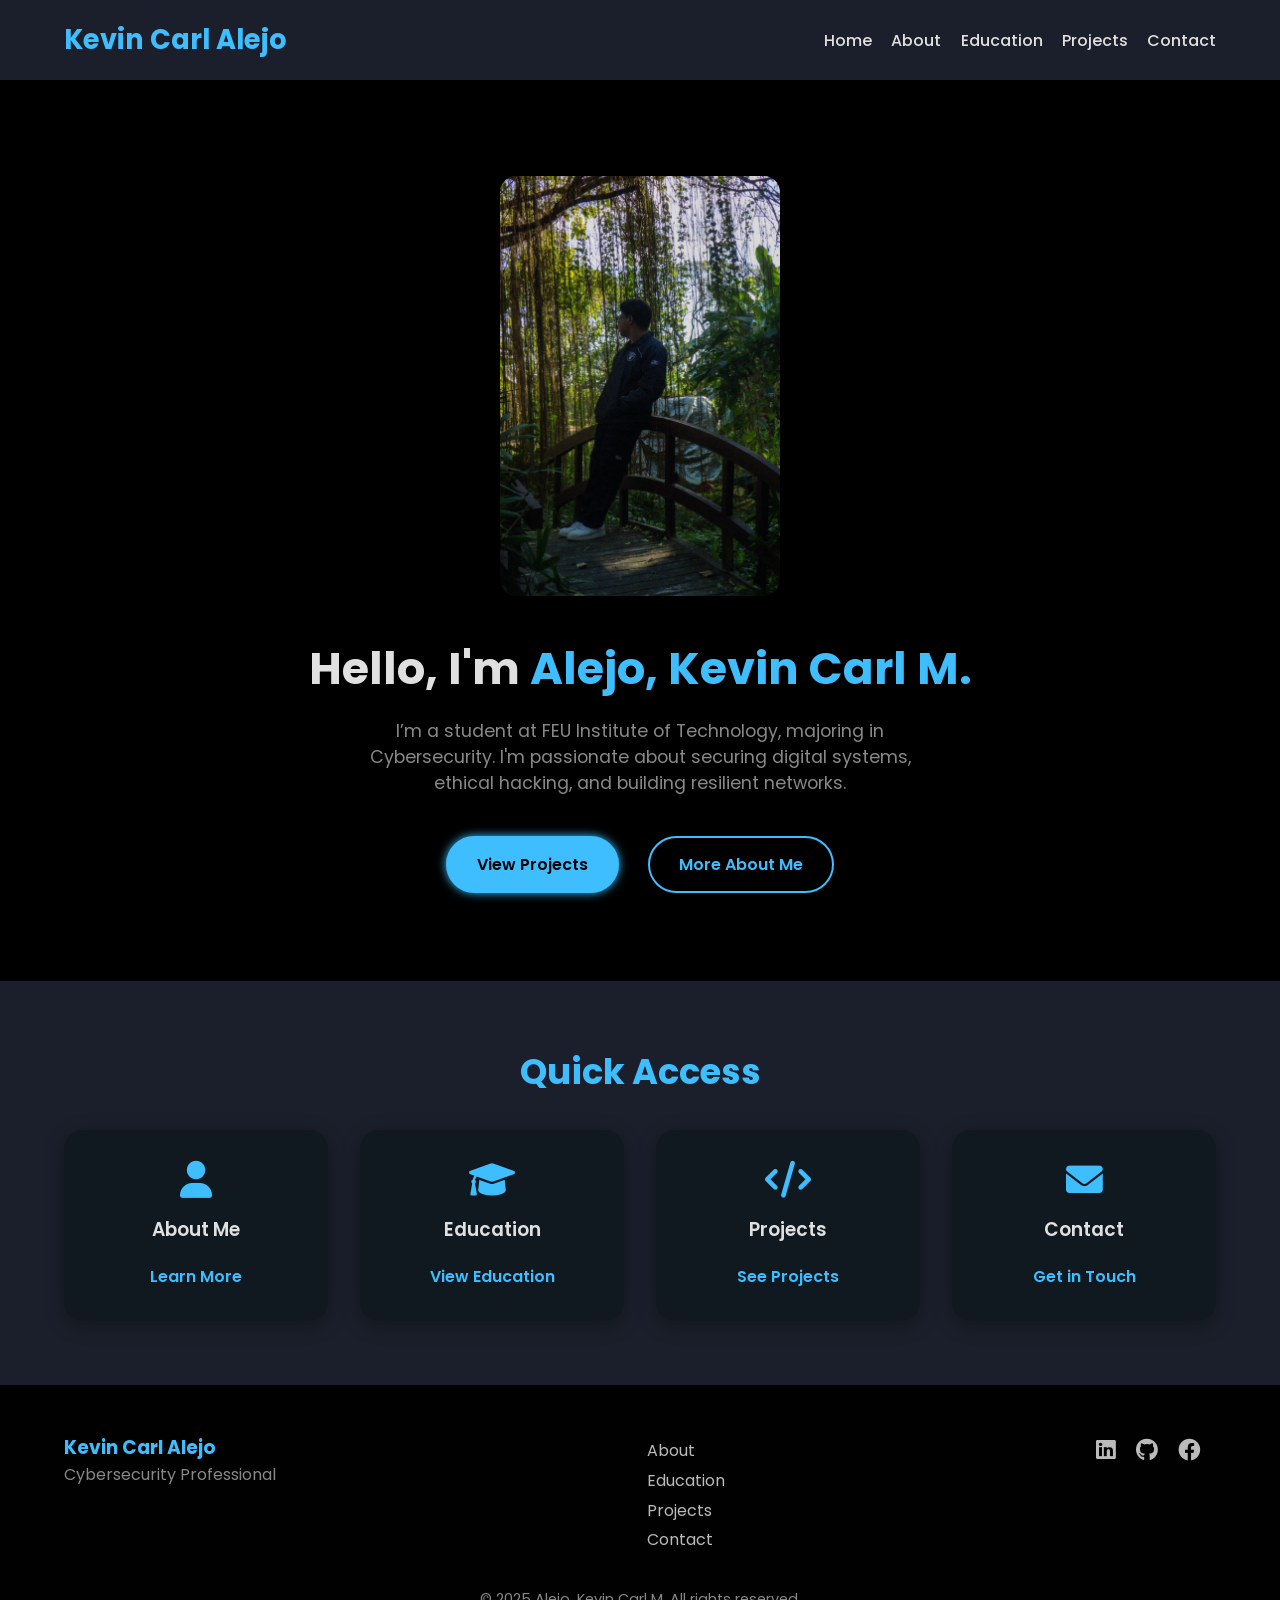
<file: index.html>
<!DOCTYPE html>
<html lang="en">
<head>
  <meta charset="UTF-8" />
  <meta name="viewport" content="width=device-width, initial-scale=1.0" />
  <title>Kevin Carl Alejo | Portfolio</title>
  <link href="https://fonts.googleapis.com/css2?family=Poppins:wght@400;600;700&display=swap" rel="stylesheet" />
  <link rel="stylesheet" href="https://cdnjs.cloudflare.com/ajax/libs/font-awesome/6.0.0/css/all.min.css" />

  <style>
    :root {
      --primary: #3ebeff;
      --bg: #000;
      --text: #e0e0e0;
      --muted: #888;
      --card-bg: #101820;
      --accent: #1a1f2b;
    }

    * {
      margin: 0;
      padding: 0;
      box-sizing: border-box;
    }

    body {
      font-family: 'Poppins', sans-serif;
      background-color: var(--bg);
      color: var(--text);
      scroll-behavior: smooth;
    }

    a {
      text-decoration: none;
      color: inherit;
    }

    .container {
      width: 90%;
      max-width: 1200px;
      margin: auto;
    }

    header {
      background: var(--accent);
      padding: 1.2rem 0;
      position: sticky;
      top: 0;
      z-index: 999;
      box-shadow: 0 2px 12px rgba(0, 0, 0, 0.7);
    }

    .navbar {
      display: flex;
      justify-content: space-between;
      align-items: center;
    }

    .brand {
      font-size: 1.7rem;
      font-weight: 700;
      color: var(--primary);
    }

    .nav-links {
      display: flex;
      gap: 1.2rem;
    }

    .nav-links a {
      font-weight: 500;
      color: var(--text);
      position: relative;
    }

    .nav-links a::after {
      content: "";
      position: absolute;
      left: 0;
      bottom: -6px;
      width: 0%;
      height: 2px;
      background-color: var(--primary);
      transition: width 0.3s;
    }

    .nav-links a:hover::after {
      width: 100%;
    }

    .hero {
      padding: 6rem 0 5rem;
      text-align: center;
    }

    .hero img {
      width: 280px;
      border-radius: 1rem;
      box-shadow: 0 10px 30px rgba(0, 0, 0, 0.5);
      margin-bottom: 2rem;
    }

    .hero-text h1 {
      font-size: 2.8rem;
      font-weight: 700;
      margin-bottom: 1rem;
    }

    .highlight {
      color: var(--primary);
    }

    .hero-text p {
      margin: 1rem auto 2rem;
      color: var(--muted);
      max-width: 600px;
      font-size: 1.1rem;
    }

    .hero-buttons a {
      display: inline-block;
      margin: 0.5rem 0.8rem;
      padding: 0.9rem 1.8rem;
      border-radius: 40px;
      font-weight: 600;
      transition: all 0.3s ease;
      border: 2px solid var(--primary);
    }

    .btn-primary {
      background: var(--primary);
      color: #000;
      box-shadow: 0 0 10px var(--primary);
    }

    .btn-primary:hover {
      transform: scale(1.05);
    }

    .btn-secondary {
      color: var(--primary);
      background: transparent;
    }

    .btn-secondary:hover {
      background: var(--primary);
      color: #000;
    }

    .quick-links {
      background: var(--accent);
      padding: 4rem 0;
      text-align: center;
    }

    .quick-links h2 {
      font-size: 2.2rem;
      margin-bottom: 2rem;
      color: var(--primary);
    }

    .cards {
      display: grid;
      grid-template-columns: repeat(auto-fit, minmax(250px, 1fr));
      gap: 2rem;
    }

    .card {
      background: var(--card-bg);
      padding: 2rem;
      border-radius: 1.2rem;
      transition: all 0.3s ease;
      box-shadow: 0 4px 20px rgba(0, 0, 0, 0.3);
    }

    .card:hover {
      transform: translateY(-8px);
      box-shadow: 0 10px 30px rgba(0, 0, 0, 0.6);
    }

    .card i {
      font-size: 2.3rem;
      color: var(--primary);
      margin-bottom: 1rem;
    }

    .card h3 {
      margin-bottom: 0.5rem;
      font-weight: 600;
    }

    .card a {
      display: inline-block;
      margin-top: 0.75rem;
      font-weight: 600;
      color: var(--primary);
    }

    .card a:hover {
      text-decoration: underline;
    }

    footer {
      background: #010101;
      padding: 3rem 0 1rem;
      color: var(--muted);
    }

    .footer-top {
      display: flex;
      flex-wrap: wrap;
      justify-content: space-between;
      gap: 2rem;
    }

    .footer-links a {
      display: block;
      margin: 0.3rem 0;
      color: #bbb;
    }

    .footer-links a:hover {
      color: var(--primary);
    }

    .footer-social a {
      margin-right: 1rem;
      font-size: 1.4rem;
      color: #bbb;
    }

    .footer-social a:hover {
      color: var(--primary);
    }

    .footer-bottom {
      text-align: center;
      margin-top: 2rem;
      font-size: 0.9rem;
    }

    @media (max-width: 768px) {
      .navbar {
        flex-direction: column;
        gap: 1rem;
      }

      .hero-text h1 {
        font-size: 2.2rem;
      }

      .hero img {
        width: 220px;
      }
    }
  </style>
</head>
<body>

  <!-- Header -->
  <header>
    <div class="container navbar">
      <div class="brand">Kevin Carl Alejo</div>
      <nav class="nav-links">
        <a href="#home">Home</a>
        <a href="./pages/About me/index.html">About</a>
        <a href="./pages/Education/index.html">Education</a>
        <a href="./pages/Projects/index.html">Projects</a>
        <a href="./pages/Contact_information/index.html">Contact</a>
      </nav>
    </div>
  </header>

  <!-- Hero -->
  <section id="home" class="container hero">
    <div class="hero-text">
      <img src="./assets/img/kevs.jpg" alt="Kevin Carl Alejo" />
      <h1>Hello, I'm <span class="highlight">Alejo, Kevin Carl M.</span></h1>
      <p>I’m a student at FEU Institute of Technology, majoring in Cybersecurity. I'm passionate about securing digital systems, ethical hacking, and building resilient networks.</p>
      <div class="hero-buttons">
        <a href="./pages/Projects/index.html" class="btn-primary">View Projects</a>
        <a href="./pages/About me/index.html" class="btn-secondary">More About Me</a>
      </div>
    </div>
  </section>

  <!-- Quick Links -->
  <section class="quick-links">
    <div class="container">
      <h2>Quick Access</h2>
      <div class="cards">
        <div class="card">
          <i class="fas fa-user"></i>
          <h3>About Me</h3>
          <a href="./pages/About me/index.html">Learn More</a>
        </div>
        <div class="card">
          <i class="fas fa-graduation-cap"></i>
          <h3>Education</h3>
          <a href="./pages/Education/index.html">View Education</a>
        </div>
        <div class="card">
          <i class="fas fa-code"></i>
          <h3>Projects</h3>
          <a href="./pages/Projects/index.html">See Projects</a>
        </div>
        <div class="card">
          <i class="fas fa-envelope"></i>
          <h3>Contact</h3>
          <a href="./pages/Contact_information/index.html">Get in Touch</a>
        </div>
      </div>
    </div>
  </section>

  <!-- Footer -->
  <footer>
    <div class="container footer-top">
      <div>
        <h3 style="color: var(--primary)">Kevin Carl Alejo</h3>
        <p>Cybersecurity Professional</p>
      </div>
      <div class="footer-links">
        <a href="./pages/About me/index.html">About</a>
        <a href="./pages/Education/index.html">Education</a>
        <a href="./pages/Projects/index.html">Projects</a>
        <a href="./pages/Contact_information/index.html">Contact</a>
      </div>
      <div class="footer-social">
        <a href="https://www.linkedin.com/in/yourprofile"><i class="fab fa-linkedin"></i></a>
        <a href="https://github.com/yourusername"><i class="fab fa-github"></i></a>
        <a href="https://facebook.com/yourprofile"><i class="fab fa-facebook"></i></a>
      </div>
    </div>
    <div class="footer-bottom">
      <p>&copy; 2025 Alejo, Kevin Carl M. All rights reserved.</p>
    </div>
  </footer>

</body>
</html>
</file>
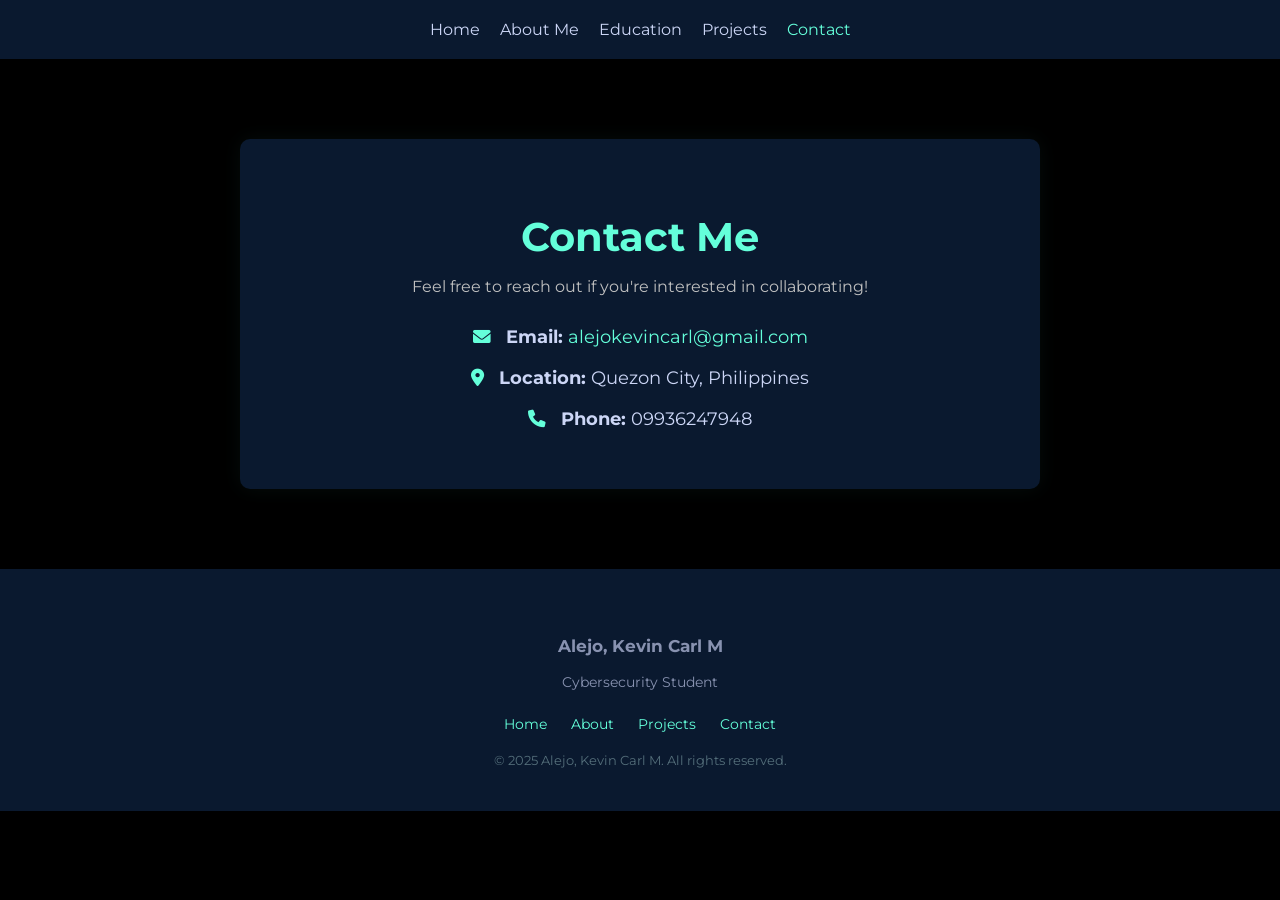
<file: pages/Contact_information/index.html>
<!DOCTYPE html>
<html lang="en">
<head>
  <meta charset="UTF-8" />
  <meta name="viewport" content="width=device-width, initial-scale=1.0"/>
  <title>Contact Me - Alejo, Kevin Carl M</title>

  <!-- Fonts & Icons -->
  <link rel="stylesheet" href="https://cdnjs.cloudflare.com/ajax/libs/font-awesome/6.0.0/css/all.min.css" />
  <link href="https://fonts.googleapis.com/css2?family=Montserrat&display=swap" rel="stylesheet">

  <!-- Styles -->
  <style>
    body {
      margin: 0;
      background-color: #000;
      color: #e0e0e0;
      font-family: 'Montserrat', sans-serif;
    }

    /* Header */
    .header, .nav-container {
      background-color: #0a192f;
      padding: 10px 20px;
    }

    .nav-menu {
      display: flex;
      justify-content: center;
      gap: 20px;
    }

    .nav-link {
      color: #ccd6f6;
      text-decoration: none;
      position: relative;
      transition: color 0.3s;
    }

    .nav-link:hover {
      color: #64ffda;
    }

    .nav-link::after {
      content: "";
      position: absolute;
      bottom: -5px;
      left: 0;
      width: 0%;
      height: 2px;
      background-color: #64ffda;
      transition: width 0.3s;
    }

    .nav-link:hover::after {
      width: 100%;
    }

    .nav-link.active {
      color: #64ffda;
    }

    /* Main Contact Section */
    .contact-hero {
      padding: 60px 20px;
      background-color: #000;
    }

    .container {
      max-width: 800px;
      margin: 0 auto;
      padding: 20px;
    }

    .contact-card {
      background-color: #0a192f;
      border-radius: 10px;
      padding: 40px;
      box-shadow: 0 0 20px rgba(100, 255, 218, 0.05);
      text-align: center;
    }

    .contact-card h1 {
      font-size: 2.5rem;
      margin-bottom: 10px;
      color: #64ffda;
    }

    .about-intro {
      font-size: 1rem;
      color: #c0c0c0;
      margin-bottom: 30px;
    }

    .info-list {
      list-style: none;
      padding: 0;
      margin: 0;
    }

    .info-list li {
      margin-bottom: 20px;
      font-size: 1.1rem;
      color: #ccd6f6;
    }

    .info-list i {
      margin-right: 10px;
      color: #64ffda;
    }

    .info-list a {
      color: #64ffda;
      text-decoration: none;
    }

    .info-list a:hover {
      text-decoration: underline;
    }

    /* Footer */
    .footer {
      background-color: #0a192f;
      padding: 30px 20px 10px;
      color: #8892b0;
      text-align: center;
      font-size: 0.9rem;
    }

    .footer a {
      color: #64ffda;
      margin: 0 10px;
      text-decoration: none;
    }

    .footer a:hover {
      text-decoration: underline;
    }

    .footer-content {
      display: flex;
      flex-direction: column;
      gap: 10px;
      align-items: center;
    }

    .footer-bottom {
      margin-top: 20px;
      font-size: 0.8rem;
      color: #546e7a;
    }

    /* Responsive */
    @media screen and (max-width: 600px) {
      .contact-card {
        padding: 20px;
      }

      .contact-card h1 {
        font-size: 2rem;
      }

      .info-list li {
        font-size: 1rem;
      }
    }
  </style>
</head>
<body>

  <!-- Header -->
  <header class="header">
    <div class="nav-container">
      <nav class="nav-menu">
        <a href="../../index.html" class="nav-link">Home</a>
        <a href="../About me/index.html" class="nav-link">About Me</a>
        <a href="../Education/index.html" class="nav-link">Education</a>
        <a href="../Projects/index.html" class="nav-link">Projects</a>
        <a href="./index.html" class="nav-link active">Contact</a>
      </nav>
    </div>
  </header>

  <!-- Main -->
  <main>
    <section class="contact-hero">
      <div class="container">
        <div class="contact-card">
          <h1>Contact Me</h1>
          <p class="about-intro">Feel free to reach out if you're interested in collaborating!</p>
          <ul class="info-list">
            <li>
              <i class="fas fa-envelope"></i>
              <strong>Email:</strong> <a href="mailto:alejokevincarl@gmail.com">alejokevincarl@gmail.com</a>
            </li>
            <li>
              <i class="fas fa-map-marker-alt"></i>
              <strong>Location:</strong> Quezon City, Philippines
            </li>
            <li>
              <i class="fas fa-phone"></i>
              <strong>Phone:</strong> 09936247948
            </li>
          </ul>
        </div>
      </div>
    </section>
  </main>

  <!-- Footer -->
  <footer class="footer">
    <div class="container">
      <div class="footer-content">
        <div class="footer-info">
          <h3>Alejo, Kevin Carl M</h3>
          <p>Cybersecurity Student</p>
        </div>
        <div class="footer-links">
          <a href="../../index.html">Home</a>
          <a href="../About me/index.html">About</a>
          <a href="../Projects/index.html">Projects</a>
          <a href="./index.html">Contact</a>
        </div>
      </div>
      <div class="footer-bottom">
        <p>&copy; 2025 Alejo, Kevin Carl M. All rights reserved.</p>
      </div>
    </div>
  </footer>

</body>
</html>
</file>
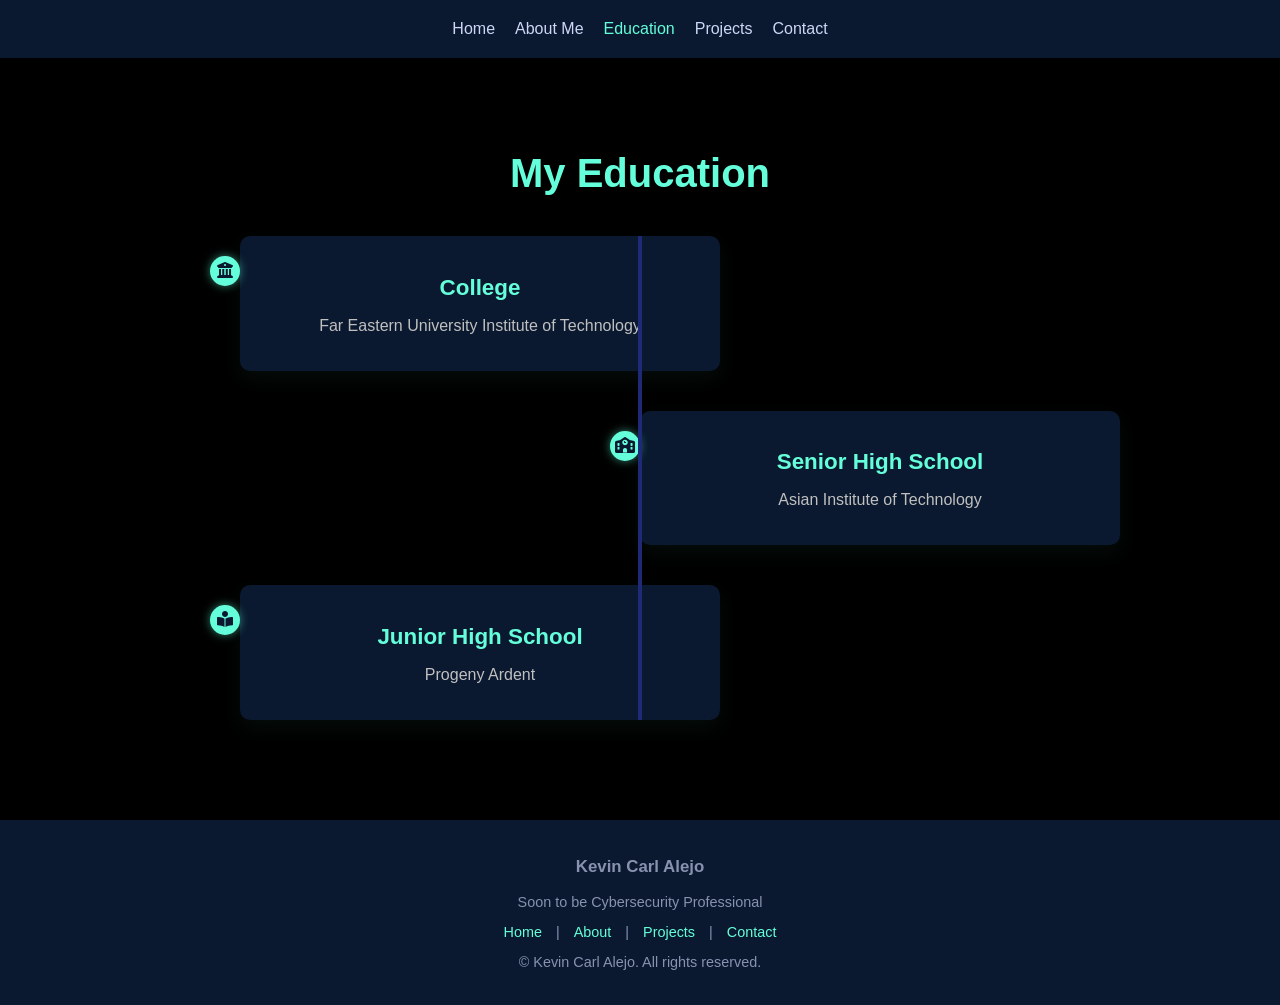
<file: pages/Education/index.html>
<!DOCTYPE html>
<html lang="en">
<head>
  <meta charset="UTF-8" />
  <meta name="viewport" content="width=device-width, initial-scale=1.0"/>
  <title>Education - Kevin Carl Alejo</title>

  <!-- Fonts and Icons -->
  <link href="https://cdnjs.cloudflare.com/ajax/libs/font-awesome/6.0.0/css/all.min.css" rel="stylesheet" />

  <!-- Styles -->
  <style>
    /* General */
    body {
      margin: 0;
      background-color: #000;
      color: #e0e0e0;
      font-family: 'Montserrat', sans-serif;
    }

    .header, .nav-container {
      background-color: #0a192f;
      padding: 10px 20px;
    }

    .nav-menu {
      display: flex;
      justify-content: center;
      gap: 20px;
    }

    .nav-link {
      color: #ccd6f6;
      text-decoration: none;
      position: relative;
      transition: color 0.3s;
    }

    .nav-link:hover {
      color: #64ffda;
    }

    .nav-link::after {
      content: "";
      position: absolute;
      bottom: -5px;
      left: 0;
      width: 0%;
      height: 2px;
      background-color: #64ffda;
      transition: width 0.3s;
    }

    .nav-link:hover::after {
      width: 100%;
    }

    .nav-link.active {
      color: #64ffda;
    }

    /* Section */
    .education-section {
      background-color: #000;
      padding: 60px 20px;
      text-align: center;
    }

    .section-title {
      font-size: 2.5rem;
      margin-bottom: 40px;
      color: #64ffda;
    }

    /* Timeline */
    .timeline {
      position: relative;
      max-width: 800px;
      margin: auto;
    }

    .timeline::after {
      content: '';
      position: absolute;
      width: 4px;
      background: #1e2a78;
      top: 0;
      bottom: 0;
      left: 50%;
      transform: translateX(-50%);
    }

    .timeline-item {
      padding: 20px 40px;
      position: relative;
      background: #0a192f;
      border-radius: 10px;
      width: 50%;
      margin-bottom: 40px;
      box-shadow: 0 8px 20px rgba(100, 255, 218, 0.05);
      color: #e0e0e0;
    }

    .timeline-item:nth-child(odd) {
      left: 0;
    }

    .timeline-item:nth-child(even) {
      left: 50%;
    }

    .timeline-icon {
      position: absolute;
      top: 20px;
      left: -30px;
      background: #64ffda;
      color: #0a192f;
      width: 30px;
      height: 30px;
      line-height: 30px;
      border-radius: 50%;
      font-size: 16px;
      box-shadow: 0 0 10px rgba(100, 255, 218, 0.5);
    }

    .timeline-content h2 {
      font-size: 1.4rem;
      color: #64ffda;
      margin-bottom: 8px;
    }

    .timeline-content p {
      color: #c0c0c0;
      font-size: 1rem;
    }

    /* Footer */
    .footer {
      background-color: #0a192f;
      padding: 20px;
      color: #8892b0;
      text-align: center;
      font-size: 0.9rem;
    }

    .footer a {
      color: #64ffda;
      margin: 0 10px;
      text-decoration: none;
    }

    .footer a:hover {
      text-decoration: underline;
    }

    /* Responsive */
    @media screen and (max-width: 768px) {
      .timeline-item {
        width: 100%;
        left: 0 !important;
        padding-left: 60px;
      }

      .timeline::after {
        left: 20px;
      }

      .timeline-icon {
        left: 0;
      }
    }
  </style>
</head>

<body>

  <!-- Header -->
  <header class="header">
    <div class="nav-container">
      <nav class="nav-menu">
        <a href="../../index.html" class="nav-link">Home</a>
        <a href="../About me/index.html" class="nav-link">About Me</a>
        <a href="../Education/index.html" class="nav-link active">Education</a>
        <a href="../Projects/index.html" class="nav-link">Projects</a>
        <a href="../Contact_information/index.html" class="nav-link">Contact</a>
      </nav>
    </div>
  </header>

  <!-- Education Section -->
  <main>
    <section class="education-section">
      <div class="container">
        <h1 class="section-title">My Education</h1>
        <div class="timeline">

          <div class="timeline-item">
            <div class="timeline-icon"><i class="fas fa-university"></i></div>
            <div class="timeline-content">
              <h2>College</h2>
              <p>Far Eastern University Institute of Technology</p>
            </div>
          </div>

          <div class="timeline-item">
            <div class="timeline-icon"><i class="fas fa-school"></i></div>
            <div class="timeline-content">
              <h2>Senior High School</h2>
              <p>Asian Institute of Technology</p>
            </div>
          </div>

          <div class="timeline-item">
            <div class="timeline-icon"><i class="fas fa-book-reader"></i></div>
            <div class="timeline-content">
              <h2>Junior High School</h2>
              <p>Progeny Ardent</p>
            </div>
          </div>

        </div>
      </div>
    </section>
  </main>

  <!-- Footer -->
  <footer class="footer">
    <div>
      <h3>Kevin Carl Alejo</h3>
      <p>Soon to be Cybersecurity Professional</p>
      <div>
        <a href="../../index.html">Home</a> |
        <a href="../About me/index.html">About</a> |
        <a href="../Projects/index.html">Projects</a> |
        <a href="../Contact_information/index.html">Contact</a>
      </div>
      <p>&copy; Kevin Carl Alejo. All rights reserved.</p>
    </div>
  </footer>

</body>
</html>
</file>
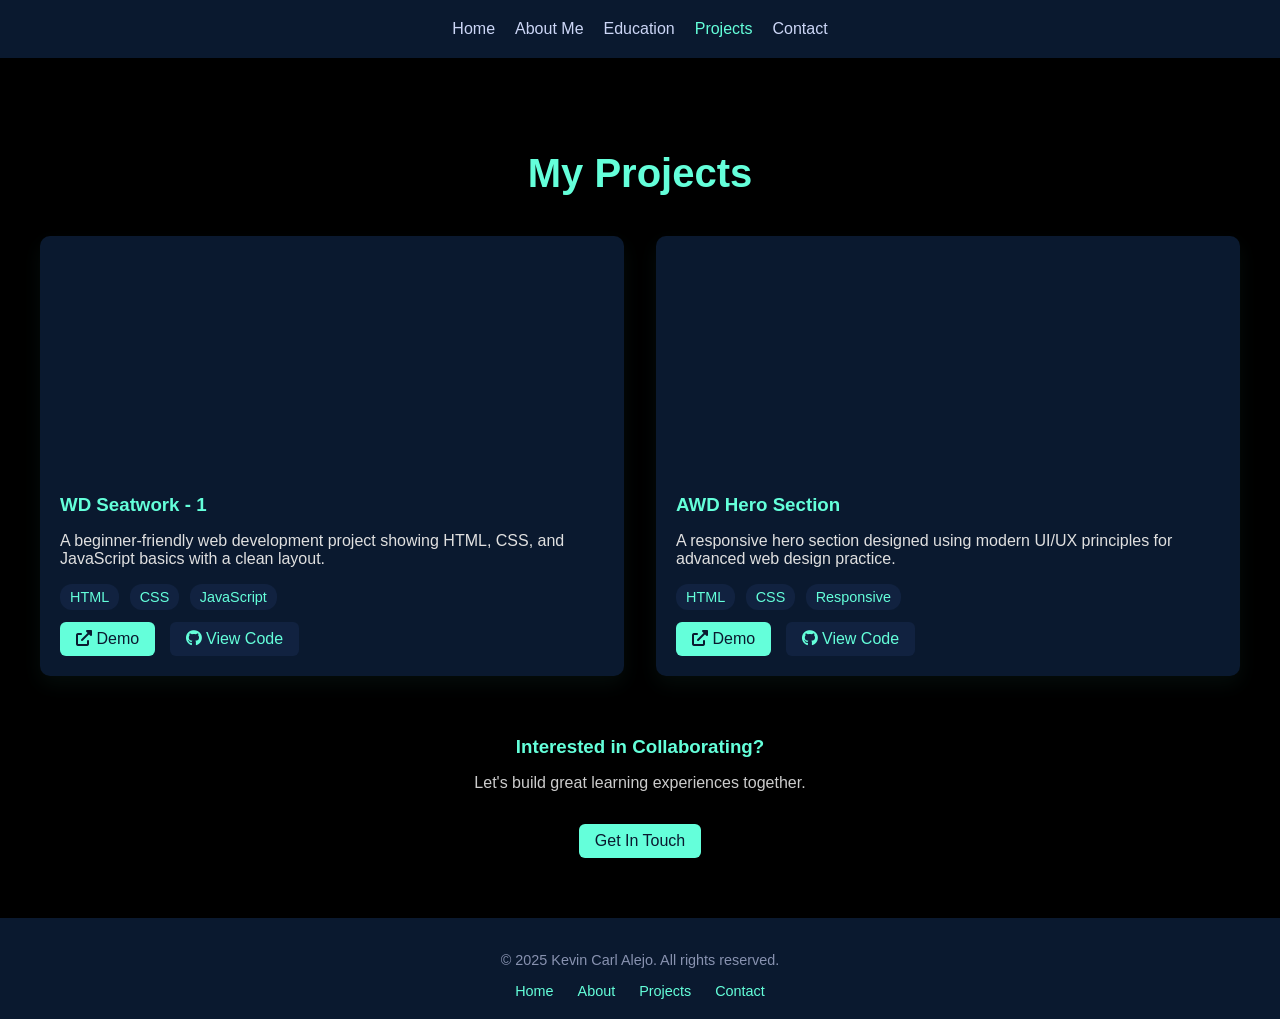
<file: pages/Projects/index.html>
<!DOCTYPE html>
<html lang="en">
<head>
  <meta charset="UTF-8" />
  <meta name="viewport" content="width=device-width, initial-scale=1.0"/>
  <title>Projects - Kevin Carl Alejo</title>
  <link href="https://cdnjs.cloudflare.com/ajax/libs/font-awesome/6.0.0/css/all.min.css" rel="stylesheet" />

  <style>
    body {
      margin: 0;
      background-color: #000;
      color: #e0e0e0;
      font-family: 'Montserrat', sans-serif;
    }

    .header, .nav-container {
      background-color: #0a192f;
      padding: 10px 20px;
    }

    .nav-menu {
      display: flex;
      justify-content: center;
      gap: 20px;
    }

    .nav-link {
      color: #ccd6f6;
      text-decoration: none;
      position: relative;
      transition: color 0.3s;
    }

    .nav-link:hover {
      color: #64ffda;
    }

    .nav-link::after {
      content: "";
      position: absolute;
      bottom: -5px;
      left: 0;
      width: 0%;
      height: 2px;
      background-color: #64ffda;
      transition: width 0.3s;
    }

    .nav-link:hover::after {
      width: 100%;
    }

    .nav-link.active {
      color: #64ffda;
    }

    .projects-gallery {
      background-color: #000;
      padding: 60px 20px;
      text-align: center;
    }

    .section-header h2 {
      font-size: 2.5rem;
      margin-bottom: 40px;
      color: #64ffda;
    }

    .highlight {
      color: #64ffda;
    }

    .projects-grid {
      display: grid;
      grid-template-columns: repeat(auto-fit, minmax(300px, 1fr));
      gap: 2rem;
      max-width: 1200px;
      margin: auto;
    }

    .project-card {
      background: #0a192f;
      border-radius: 10px;
      overflow: hidden;
      padding: 20px;
      transition: transform 0.3s ease, box-shadow 0.3s ease;
      box-shadow: 0 8px 20px rgba(100, 255, 218, 0.05);
      text-align: left;
    }

    .project-card:hover {
      transform: translateY(-6px) scale(1.02);
      box-shadow: 0 12px 24px rgba(100, 255, 218, 0.2);
    }

    .project-image iframe {
      width: 100%;
      height: 200px;
      border: none;
      border-radius: 8px;
      margin-bottom: 15px;
    }

    .project-content h3 {
      color: #64ffda;
      margin-bottom: 10px;
    }

    .project-tech {
      margin-top: 10px;
    }

    .tech-tag {
      background-color: #112240;
      color: #64ffda;
      padding: 5px 10px;
      border-radius: 12px;
      margin-right: 6px;
      font-size: 0.9rem;
      display: inline-block;
    }

    .btn {
      padding: 8px 16px;
      border: none;
      border-radius: 6px;
      text-decoration: none;
      display: inline-block;
      margin-top: 12px;
      cursor: pointer;
      transition: background 0.3s ease;
    }

    .btn-primary {
      background-color: #64ffda;
      color: #0a192f;
    }

    .btn-primary:hover {
      background-color: #52d3ba;
    }

    .btn-secondary {
      background-color: #112240;
      color: #64ffda;
      margin-left: 10px;
    }

    .btn-secondary:hover {
      background-color: #1c2e50;
    }

    .projects-cta {
      text-align: center;
      margin-top: 60px;
    }

    .projects-cta h3 {
      color: #64ffda;
      margin-bottom: 10px;
    }

    .projects-cta p {
      color: #ccc;
      margin-bottom: 20px;
    }

    .footer {
      background-color: #0a192f;
      color: #8892b0;
      padding: 20px;
      text-align: center;
      font-size: 0.9rem;
    }

    .footer a {
      color: #64ffda;
      margin: 0 10px;
      text-decoration: none;
    }

    .footer a:hover {
      text-decoration: underline;
    }

    @media screen and (max-width: 768px) {
      .projects-grid {
        grid-template-columns: 1fr;
      }
    }
  </style>
</head>
<body>
  <!-- Header -->
  <header class="header">
    <div class="nav-container">
      <nav class="nav-menu">
        <a href="../../index.html" class="nav-link">Home</a>
        <a href="../About me/index.html" class="nav-link">About Me</a>
        <a href="../Education/index.html" class="nav-link">Education</a>
        <a href="#projects" class="nav-link active">Projects</a>
        <a href="../Contact_information/index.html" class="nav-link">Contact</a>
      </nav>
    </div>
  </header>

  <!-- Main -->
  <main>
    <section id="projects" class="projects-gallery">
      <div class="container">
        <div class="section-header">
          <h2><span class="highlight">My Projects</span></h2>
        </div>

        <div class="projects-grid">
          <!-- Project 1 -->
          <div class="project-card">
            <div class="project-image">
              <iframe src="https://kevinalejo20.github.io/WD-SEATWORK-1/" title="WD Seatwork 1 Preview"></iframe>
            </div>
            <div class="project-content">
              <h3>WD Seatwork - 1</h3>
              <p>A beginner-friendly web development project showing HTML, CSS, and JavaScript basics with a clean layout.</p>
              <div class="project-tech">
                <span class="tech-tag">HTML</span>
                <span class="tech-tag">CSS</span>
                <span class="tech-tag">JavaScript</span>
              </div>
              <div class="project-links">
                <a href="https://kevinalejo20.github.io/WD-SEATWORK-1/" target="_blank" class="btn btn-primary">
                  <i class="fas fa-external-link-alt"></i> Demo
                </a>
                <a href="https://github.com/kevinalejo20/WD-SEATWORK-1" target="_blank" class="btn btn-secondary">
                  <i class="fab fa-github"></i> View Code
                </a>
              </div>
            </div>
          </div>

          <!-- Project 2 -->
          <div class="project-card">
            <div class="project-image">
              <iframe src="https://kevinalejo20.github.io/WD-SEATWORK-2/" title="AWD Hero Section Preview"></iframe>
            </div>
            <div class="project-content">
              <h3>AWD Hero Section</h3>
              <p>A responsive hero section designed using modern UI/UX principles for advanced web design practice.</p>
              <div class="project-tech">
                <span class="tech-tag">HTML</span>
                <span class="tech-tag">CSS</span>
                <span class="tech-tag">Responsive</span>
              </div>
              <div class="project-links">
                <a href="https://kevinalejo20.github.io/WD-SEATWORK-2/" target="_blank" class="btn btn-primary">
                  <i class="fas fa-external-link-alt"></i> Demo
                </a>
                <a href="https://github.com/kevinalejo20/WD-SEATWORK-2" target="_blank" class="btn btn-secondary">
                  <i class="fab fa-github"></i> View Code
                </a>
              </div>
            </div>
          </div>
        </div>

        <div class="projects-cta">
          <h3>Interested in Collaborating?</h3>
          <p>Let's build great learning experiences together.</p>
          <a href="../Contact_information/index.html" class="btn btn-primary">Get In Touch</a>
        </div>
      </div>
    </section>
  </main>

  <!-- Footer -->
  <footer class="footer">
    <p>&copy; 2025 Kevin Carl Alejo. All rights reserved.</p>
    <div class="footer-links">
      <a href="../../index.html">Home</a>
      <a href="../About me/index.html">About</a>
      <a href="../Projects/index.html">Projects</a>
      <a href="../Contact_information/index.html">Contact</a>
    </div>
  </footer>
</body>
</html>
</file>
